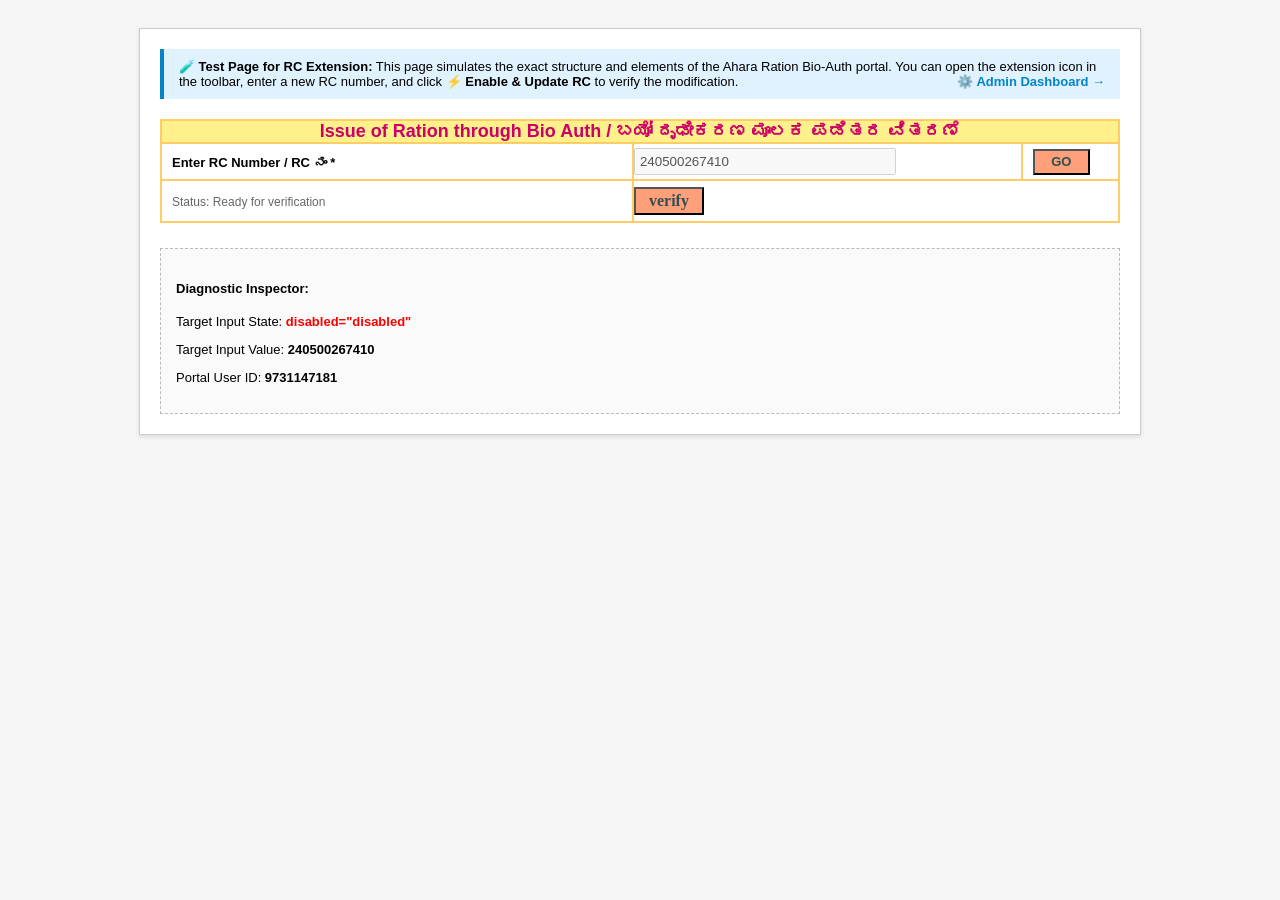
<file: index.html>
<!DOCTYPE html>
<html lang="en">
<head>
  <meta charset="UTF-8">
  <title>Portal Simulation Test Page</title>
  <style>
    body {
      font-family: Arial, sans-serif;
      background-color: #f5f5f5;
      padding: 20px;
    }
    .test-box {
      max-width: 960px;
      margin: 0 auto;
      background: white;
      padding: 20px;
      border: 1px solid #ccc;
      box-shadow: 0 2px 4px rgba(0,0,0,0.1);
    }
    .notice {
      background: #e0f2fe;
      border-left: 4px solid #0284c7;
      padding: 10px 15px;
      margin-bottom: 20px;
      font-size: 13px;
    }
  </style>
</head>
<body>
  <div class="test-box">
    <div class="notice">
      <strong>🧪 Test Page for RC Extension:</strong> This page simulates the exact structure and elements of the Ahara Ration Bio-Auth portal.
      You can open the extension icon in the toolbar, enter a new RC number, and click <b>⚡ Enable & Update RC</b> to verify the modification.
      <span style="float: right;"><a href="admin.html" style="color: #0284c7; font-weight: bold; text-decoration: none;">⚙️ Admin Dashboard &rarr;</a></span>
    </div>

    <!-- Exact table and inputs from user portal snippet -->
    <table id="ctl00_ContentPlaceHolder1_tbl_main" border="1" cellpadding="0" cellspacing="0" style="width: 100%;" bordercolor="#ffcc66" align="center">
      <tbody>
        <tr>
          <td style="height: 19px; text-align: center; background-color: #fef08a;" colspan="7">
            <span id="ctl00_ContentPlaceHolder1_Label13" style="font-size: large; color: #CC0066; font-weight: 700">
              Issue of Ration through Bio Auth / ಬಯೋ ದೃಢೀಕರಣ ಮೂಲಕ ಪಡಿತರ ವಿತರಣೆ
            </span>
          </td>
        </tr>
        <tr id="ctl00_ContentPlaceHolder1_tr_rc">
          <td style="width: 323px; text-align: left; height: 35px; padding-left: 10px;" colspan="4">
            <span id="ctl00_ContentPlaceHolder1_Label5" style="font-size: small; font-weight: bold;">
              Enter RC Number / RC ನಂ *
            </span>
          </td>
          <td style="width: 274px; height: 35px; text-align: left;" colspan="2">
            <!-- TARGET RC INPUT FIELD (Starts disabled as on live portal) -->
            <input 
              name="ctl00$ContentPlaceHolder1$txt_rc_no" 
              type="text" 
              value="240500267410" 
              maxlength="15" 
              id="ctl00_ContentPlaceHolder1_txt_rc_no" 
              disabled="disabled" 
              style="width:250px; padding: 4px;"
            >
          </td>
          <td style="text-align: left; height: 35px; padding-left: 10px;">
            <input type="submit" name="ctl00$ContentPlaceHolder1$btn_rc" value="GO" id="ctl00_ContentPlaceHolder1_btn_rc" style="color:DarkSlateGray;background-color:LightSalmon;font-weight:bold;width:57px;font-size: small; height: 26px;">
          </td>
        </tr>
        <tr id="ctl00_ContentPlaceHolder1_trbtnbio">
          <td colspan="4" style="height: 40px; padding-left: 10px;">
            <span style="font-size: 12px; color: #666;">Status: Ready for verification</span>
          </td>
          <td colspan="3" style="height: 40px;">
            <!-- VERIFY BUTTON AS SPECIFIED BY USER -->
            <input 
              type="submit" 
              name="ctl00$ContentPlaceHolder1$btn_verify" 
              value="verify" 
              onclick="alert('Verify clicked!'); return false;" 
              id="ctl00_ContentPlaceHolder1_btn_verify" 
              style="color:DarkSlateGray;background-color:LightSalmon;font-family:Times New Roman;font-size:Medium;font-weight:bold;width:70px;height:28px;"
            >
          </td>
        </tr>
      </tbody>
    </table>

    <!-- REQUIRED HIDDEN USERNAME INPUT AS SPECIFIED BY USER -->
    <input name="ctl00$ContentPlaceHolder1$hidusername" type="hidden" id="ctl00_ContentPlaceHolder1_hidusername" value="9731147181">
    <input name="ctl00$ContentPlaceHolder1$hidshopid" type="hidden" id="ctl00_ContentPlaceHolder1_hidshopid" value="16380">
    <input name="ctl00$ContentPlaceHolder1$hidshopno" type="hidden" id="ctl00_ContentPlaceHolder1_hidshopno" value="18">

    <div style="margin-top: 25px; padding: 15px; background: #fafafa; border: 1px dashed #bbb; font-size: 13px;">
      <h4>Diagnostic Inspector:</h4>
      <p>Target Input State: <b id="inspectState" style="color: red;">disabled="disabled"</b></p>
      <p>Target Input Value: <b id="inspectValue">240500267410</b></p>
      <p>Portal User ID: <b>9731147181</b></p>
    </div>
  </div>

  <script>
    // Live inspector to show the user how the extension dynamically modifies the element
    setInterval(() => {
      const el = document.getElementById('ctl00_ContentPlaceHolder1_txt_rc_no');
      if (el) {
        const stateEl = document.getElementById('inspectState');
        const valEl = document.getElementById('inspectValue');
        if (el.disabled) {
          stateEl.textContent = 'disabled="disabled"';
          stateEl.style.color = 'red';
        } else {
          stateEl.textContent = 'ENABLED (enable="enable", disabled removed)';
          stateEl.style.color = 'green';
        }
        valEl.textContent = el.value;
      }
    }, 400);
  </script>
</body>
</html>
</file>
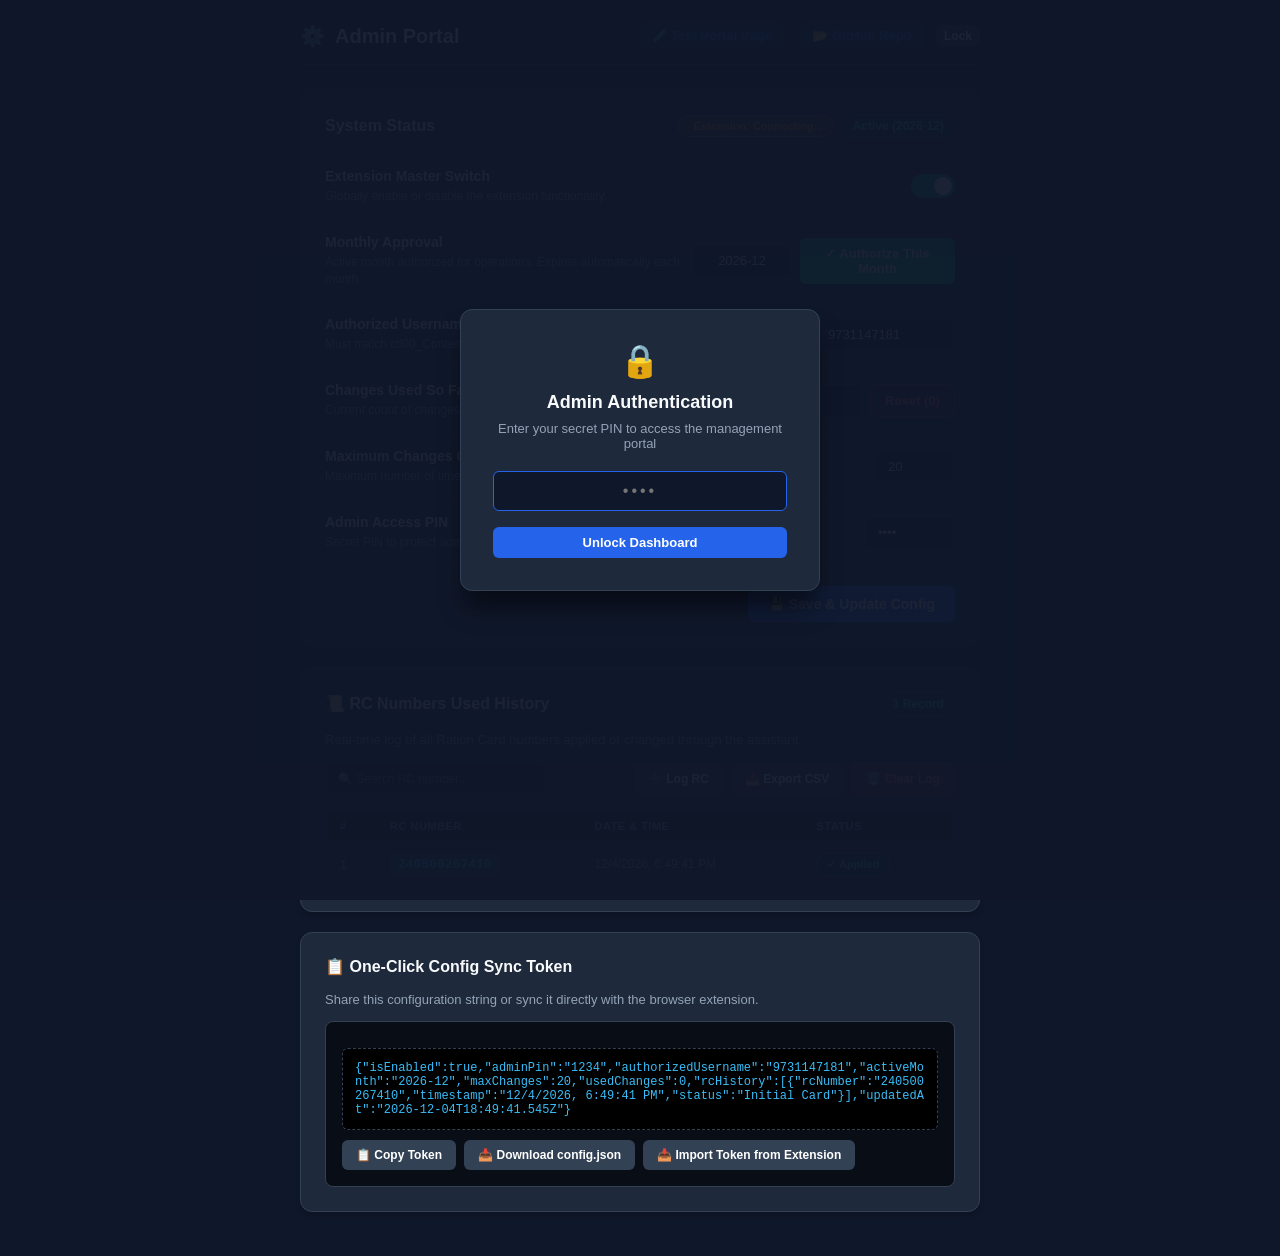
<file: admin.html>
<!DOCTYPE html>
<html lang="en">
<head>
  <meta charset="UTF-8">
  <meta name="viewport" content="width=device-width, initial-scale=1.0">
  <title>Admin Dashboard - Ration Portal Assistant</title>
  <style>
    :root {
      --primary: #2563eb;
      --primary-hover: #1d4ed8;
      --bg: #0f172a;
      --card-bg: #1e293b;
      --border: #334155;
      --text: #f8fafc;
      --subtext: #94a3b8;
      --success: #10b981;
      --danger: #ef4444;
      --warning: #f59e0b;
    }

    * {
      box-sizing: border-box;
      margin: 0;
      padding: 0;
      font-family: -apple-system, BlinkMacSystemFont, "Segoe UI", Roboto, Helvetica, Arial, sans-serif;
    }

    body {
      background-color: var(--bg);
      color: var(--text);
      min-height: 100vh;
      display: flex;
      flex-direction: column;
      align-items: center;
      padding: 24px 16px;
    }

    .container {
      width: 100%;
      max-width: 680px;
    }

    /* Header */
    .top-header {
      display: flex;
      justify-content: space-between;
      align-items: center;
      padding-bottom: 16px;
      margin-bottom: 24px;
      border-bottom: 1px solid var(--border);
    }

    .top-header h1 {
      font-size: 20px;
      font-weight: 700;
      display: flex;
      align-items: center;
      gap: 10px;
    }

    .nav-links a {
      color: var(--primary);
      text-decoration: none;
      font-size: 13px;
      font-weight: 600;
      margin-left: 12px;
      padding: 6px 12px;
      background: rgba(37, 99, 235, 0.1);
      border-radius: 6px;
      transition: all 0.2s;
    }

    .nav-links a:hover {
      background: rgba(37, 99, 235, 0.25);
    }

    /* Cards */
    .card {
      background: var(--card-bg);
      border: 1px solid var(--border);
      border-radius: 12px;
      padding: 24px;
      margin-bottom: 20px;
      box-shadow: 0 4px 6px -1px rgba(0, 0, 0, 0.2);
    }

    .card-title {
      font-size: 16px;
      font-weight: 700;
      margin-bottom: 16px;
      display: flex;
      justify-content: space-between;
      align-items: center;
    }

    /* Status Badge */
    .badge {
      display: inline-flex;
      align-items: center;
      gap: 6px;
      padding: 4px 10px;
      border-radius: 20px;
      font-size: 12px;
      font-weight: 600;
    }
    .badge-active {
      background: rgba(16, 185, 129, 0.15);
      color: #34d399;
      border: 1px solid rgba(16, 185, 129, 0.3);
    }
    .badge-disabled {
      background: rgba(239, 68, 68, 0.15);
      color: #f87171;
      border: 1px solid rgba(239, 68, 68, 0.3);
    }

    /* Form rows */
    .setting-row {
      display: flex;
      justify-content: space-between;
      align-items: center;
      padding: 14px 0;
      border-bottom: 1px solid rgba(255, 255, 255, 0.06);
    }

    .setting-row:last-child {
      border-bottom: none;
    }

    .setting-info {
      max-width: 65%;
    }

    .setting-info label {
      display: block;
      font-size: 14px;
      font-weight: 600;
      margin-bottom: 4px;
    }

    .setting-info .subtext {
      font-size: 12px;
      color: var(--subtext);
      line-height: 1.4;
    }

    .setting-control {
      display: flex;
      gap: 8px;
      align-items: center;
    }

    input[type="text"],
    input[type="number"],
    input[type="password"] {
      background: #0f172a;
      border: 1px solid var(--border);
      border-radius: 6px;
      padding: 8px 12px;
      color: #fff;
      font-size: 13px;
      outline: none;
      transition: border-color 0.2s;
    }

    input:focus {
      border-color: var(--primary);
    }

    /* Buttons */
    .btn {
      padding: 8px 14px;
      border-radius: 6px;
      border: none;
      font-size: 13px;
      font-weight: 600;
      cursor: pointer;
      display: inline-flex;
      align-items: center;
      gap: 6px;
      transition: all 0.2s;
    }

    .btn-primary {
      background: var(--primary);
      color: white;
    }
    .btn-primary:hover {
      background: var(--primary-hover);
    }

    .btn-success {
      background: var(--success);
      color: white;
    }
    .btn-success:hover {
      background: #059669;
    }

    .btn-danger {
      background: rgba(239, 68, 68, 0.2);
      color: #f87171;
      border: 1px solid rgba(239, 68, 68, 0.4);
    }
    .btn-danger:hover {
      background: rgba(239, 68, 68, 0.35);
    }

    .btn-secondary {
      background: var(--border);
      color: #fff;
    }

    /* Toggle Switch */
    .switch {
      position: relative;
      display: inline-block;
      width: 44px;
      height: 24px;
    }
    .switch input {
      opacity: 0;
      width: 0;
      height: 0;
    }
    .slider {
      position: absolute;
      cursor: pointer;
      top: 0; left: 0; right: 0; bottom: 0;
      background-color: var(--border);
      transition: 0.3s;
      border-radius: 24px;
    }
    .slider:before {
      position: absolute;
      content: "";
      height: 18px;
      width: 18px;
      left: 3px;
      bottom: 3px;
      background-color: white;
      transition: 0.3s;
      border-radius: 50%;
    }
    input:checked + .slider {
      background-color: var(--success);
    }
    input:checked + .slider:before {
      transform: translateX(20px);
    }

    /* Token box */
    .token-card {
      background: #090d16;
      border: 1px solid var(--border);
      border-radius: 8px;
      padding: 16px;
      margin-top: 14px;
    }

    .token-box {
      background: #000;
      border: 1px dashed var(--border);
      padding: 12px;
      border-radius: 6px;
      font-family: monospace;
      font-size: 12px;
      color: #38bdf8;
      word-break: break-all;
      margin: 10px 0;
      user-select: all;
    }

    /* Alerts */
    .alert {
      padding: 12px 16px;
      border-radius: 8px;
      font-size: 13px;
      margin-bottom: 16px;
      display: flex;
      align-items: center;
      gap: 10px;
    }
    .alert-success {
      background: rgba(16, 185, 129, 0.15);
      color: #34d399;
      border: 1px solid rgba(16, 185, 129, 0.3);
    }
    .alert-danger {
      background: rgba(239, 68, 68, 0.15);
      color: #f87171;
      border: 1px solid rgba(239, 68, 68, 0.3);
    }

    /* Lock Overlay */
    .lock-overlay {
      position: fixed;
      top: 0; left: 0; width: 100%; height: 100%;
      background: rgba(15, 23, 42, 0.95);
      display: flex;
      align-items: center;
      justify-content: center;
      z-index: 999;
    }
    .lock-card {
      background: var(--card-bg);
      border: 1px solid var(--border);
      border-radius: 12px;
      padding: 32px;
      width: 100%;
      max-width: 360px;
      text-align: center;
      box-shadow: 0 20px 25px -5px rgba(0, 0, 0, 0.5);
    }
    .lock-card h2 {
      margin-bottom: 8px;
      font-size: 18px;
    }
    .lock-card p {
      color: var(--subtext);
      font-size: 13px;
      margin-bottom: 20px;
    }
    .lock-card input {
      width: 100%;
      padding: 10px;
      margin-bottom: 16px;
      text-align: center;
      font-size: 16px;
      letter-spacing: 3px;
    }
    /* History Table */
    .table-container {
      width: 100%;
      overflow-x: auto;
      margin-top: 10px;
      border: 1px solid var(--border);
      border-radius: 8px;
    }
    .history-table {
      width: 100%;
      border-collapse: collapse;
      font-size: 13px;
      text-align: left;
    }
    .history-table th {
      background: #090d16;
      color: var(--subtext);
      padding: 10px 14px;
      font-weight: 600;
      border-bottom: 1px solid var(--border);
      text-transform: uppercase;
      font-size: 11px;
      letter-spacing: 0.5px;
    }
    .history-table td {
      padding: 10px 14px;
      border-bottom: 1px solid rgba(255, 255, 255, 0.05);
      color: var(--text);
    }
    .history-table tr:last-child td {
      border-bottom: none;
    }
    .history-table tr:hover td {
      background: rgba(255, 255, 255, 0.02);
    }
    .rc-badge {
      font-family: monospace;
      font-weight: 700;
      color: #38bdf8;
      background: rgba(56, 189, 248, 0.1);
      padding: 3px 8px;
      border-radius: 4px;
      display: inline-block;
    }
    .empty-row td {
      text-align: center;
      padding: 24px;
      color: var(--subtext);
      font-style: italic;
    }
    .hidden {
      display: none !important;
    }
  </style>
</head>
<body>

  <!-- Lock Screen Overlay -->
  <div id="lockOverlay" class="lock-overlay">
    <div class="lock-card">
      <div style="font-size: 32px; margin-bottom: 12px;">🔒</div>
      <h2>Admin Authentication</h2>
      <p>Enter your secret PIN to access the management portal</p>
      <input type="password" id="inputPin" placeholder="••••" maxlength="8" autofocus>
      <button id="btnUnlock" class="btn btn-primary" style="width: 100%; justify-content: center;">
        Unlock Dashboard
      </button>
      <div id="lockError" class="alert alert-danger hidden" style="margin-top: 14px; padding: 8px;">
        Incorrect PIN. Default is: 1234
      </div>
    </div>
  </div>

  <!-- Dashboard Container -->
  <div class="container">
    <header class="top-header">
      <h1>
        <span>⚙️</span> Admin Portal
      </h1>
      <nav class="nav-links">
        <a href="test_page.html" target="_blank">🧪 Test Portal Page</a>
        <a href="https://github.com/mantub013/login" target="_blank">📂 GitHub Repo</a>
        <button id="btnLock" class="btn btn-secondary" style="padding: 4px 8px; font-size: 12px; margin-left: 8px;">Lock</button>
      </nav>
    </header>

    <div id="alertMsg" class="alert alert-success hidden"></div>

    <!-- Overview Card -->
    <div class="card">
      <div class="card-title">
        <span>System Status</span>
        <div style="display: flex; gap: 8px; align-items: center;">
          <span id="extStatusPill" class="badge" style="background: rgba(245, 158, 11, 0.15); color: #f59e0b; border: 1px solid rgba(245, 158, 11, 0.3); font-size: 11px;">
            <span class="dot" style="background: #f59e0b;"></span> Extension: Connecting...
          </span>
          <span id="badgeStatus" class="badge badge-active">Active</span>
        </div>
      </div>

      <!-- Master Switch -->
      <div class="setting-row">
        <div class="setting-info">
          <label>Extension Master Switch</label>
          <div class="subtext">Globally enable or disable the extension functionality.</div>
        </div>
        <div class="setting-control">
          <label class="switch">
            <input type="checkbox" id="switchEnabled" checked>
            <span class="slider"></span>
          </label>
        </div>
      </div>

      <!-- Monthly Authorization -->
      <div class="setting-row">
        <div class="setting-info">
          <label>Monthly Approval</label>
          <div class="subtext">Active month authorized for operations. Expires automatically each month.</div>
        </div>
        <div class="setting-control">
          <input type="text" id="activeMonth" style="width: 100px; text-align: center;" readonly>
          <button id="btnAuthorizeCurrentMonth" class="btn btn-success">
            ✓ Authorize This Month
          </button>
        </div>
      </div>

      <!-- Authorized Username -->
      <div class="setting-row">
        <div class="setting-info">
          <label>Authorized Username / Phone</label>
          <div class="subtext">Must match <code>ctl00_ContentPlaceHolder1_hidusername</code> on the portal.</div>
        </div>
        <div class="setting-control">
          <input type="text" id="authUsername" value="9731147181" style="width: 140px;">
        </div>
      </div>

      <!-- Changes Used Counter -->
      <div class="setting-row">
        <div class="setting-info">
          <label>Changes Used So Far</label>
          <div class="subtext">Current count of changes used by user. Edit directly or click Reset to 0.</div>
        </div>
        <div class="setting-control">
          <input type="number" id="inputChangesUsed" value="0" min="0" max="9999" style="width: 80px;">
          <button id="btnResetCounter" class="btn btn-danger" title="Reset counter to 0">
            Reset (0)
          </button>
        </div>
      </div>

      <!-- Max Usage Limit -->
      <div class="setting-row">
        <div class="setting-info">
          <label>Maximum Changes Quota</label>
          <div class="subtext">Maximum number of times the user is permitted to update the RC number.</div>
        </div>
        <div class="setting-control">
          <input type="number" id="maxChanges" value="50" min="1" max="9999" style="width: 80px;">
        </div>
      </div>

      <!-- PIN Setting -->
      <div class="setting-row">
        <div class="setting-info">
          <label>Admin Access PIN</label>
          <div class="subtext">Secret PIN to protect admin settings in the extension & dashboard.</div>
        </div>
        <div class="setting-control">
          <input type="password" id="adminPin" value="1234" maxlength="8" style="width: 90px;">
        </div>
      </div>

      <div style="margin-top: 20px; display: flex; justify-content: flex-end; gap: 10px;">
        <button id="btnSaveConfig" class="btn btn-primary" style="padding: 10px 20px; font-size: 14px;">
          💾 Save & Update Config
        </button>
      </div>
    </div>

    <!-- RC Numbers Used History Card -->
    <div class="card">
      <div class="card-title">
        <span>📜 RC Numbers Used History</span>
        <span id="historyCountBadge" class="badge badge-active">0 Records</span>
      </div>
      <p style="font-size: 13px; color: var(--subtext); margin-bottom: 16px;">
        Real-time log of all Ration Card numbers applied or changed through the assistant.
      </p>

      <div style="display: flex; gap: 10px; margin-bottom: 14px; justify-content: space-between; flex-wrap: wrap;">
        <input type="text" id="inputSearchRc" placeholder="🔍 Search RC number..." style="width: 220px; font-size: 12px;">
        <div style="display: flex; gap: 8px;">
          <button id="btnAddTestRc" class="btn btn-secondary" style="font-size: 12px;">➕ Log RC</button>
          <button id="btnExportCsv" class="btn btn-secondary" style="font-size: 12px;">📥 Export CSV</button>
          <button id="btnClearRcLog" class="btn btn-danger" style="font-size: 12px;">🗑️ Clear Log</button>
        </div>
      </div>

      <div class="table-container">
        <table class="history-table">
          <thead>
            <tr>
              <th style="width: 50px;">#</th>
              <th>RC Number</th>
              <th>Date & Time</th>
              <th>Status</th>
            </tr>
          </thead>
          <tbody id="historyTableBody">
            <!-- Dynamic rows -->
          </tbody>
        </table>
      </div>
    </div>

    <!-- Live Sync Token / Config Card -->
    <div class="card">
      <div class="card-title">
        <span>📋 One-Click Config Sync Token</span>
      </div>
      <p style="font-size: 13px; color: var(--subtext);">
        Share this configuration string or sync it directly with the browser extension.
      </p>

      <div class="token-card">
        <div id="configTokenBox" class="token-box">Loading configuration...</div>
        <div style="display: flex; gap: 8px; flex-wrap: wrap;">
          <button id="btnCopyToken" class="btn btn-secondary" style="font-size: 12px;">
            📋 Copy Token
          </button>
          <button id="btnDownloadConfig" class="btn btn-secondary" style="font-size: 12px;">
            📥 Download config.json
          </button>
          <button id="btnImportToken" class="btn btn-secondary" style="font-size: 12px;">
            📥 Import Token from Extension
          </button>
        </div>
      </div>
    </div>
  </div>

  <script>
    function getYearMonth() {
      const d = new Date();
      return `${d.getFullYear()}-${String(d.getMonth() + 1).padStart(2, "0")}`;
    }

    const STORAGE_KEY = "rc_admin_dashboard_config";
    const CLOUD_CONFIG_URL = "https://api.restful-api.dev/objects/ff808181a09d98f701a163563ba055e7";

    const DEFAULT_CONFIG = {
      isEnabled: true,
      adminPin: "1234",
      authorizedUsername: "9731147181",
      activeMonth: getYearMonth(),
      maxChanges: 20,
      usedChanges: 0,
      rcHistory: [
        { rcNumber: "240500267410", timestamp: new Date().toLocaleString(), status: "Initial Card" }
      ],
      updatedAt: new Date().toISOString()
    };

    function loadConfig() {
      try {
        const saved = localStorage.getItem(STORAGE_KEY);
        if (saved) {
          const parsed = JSON.parse(saved);
          return { ...DEFAULT_CONFIG, ...parsed, rcHistory: parsed.rcHistory || DEFAULT_CONFIG.rcHistory };
        }
      } catch (e) {
        console.error(e);
      }
      return { ...DEFAULT_CONFIG };
    }

    function saveConfig(cfg) {
      cfg.updatedAt = new Date().toISOString();
      localStorage.setItem(STORAGE_KEY, JSON.stringify(cfg));
    }

    function syncToCloud(cfg) {
      return fetch(CLOUD_CONFIG_URL, {
        method: "PUT",
        headers: { "Content-Type": "application/json" },
        body: JSON.stringify({
          name: "rc_config",
          data: {
            isEnabled: cfg.isEnabled,
            authorizedUsername: cfg.authorizedUsername,
            activeMonth: cfg.activeMonth,
            maxChanges: cfg.maxChanges,
            usedChanges: cfg.usedChanges,
            updatedAt: cfg.updatedAt
          }
        })
      }).then(r => r.json()).catch(err => {
        console.warn("Cloud sync error:", err);
      });
    }

    function fetchFromCloud() {
      fetch(CLOUD_CONFIG_URL, { cache: "no-store" })
        .then(r => r.json())
        .then(obj => {
          if (obj && obj.data) {
            const c = obj.data;
            if (typeof c.maxChanges === "number") currentConfig.maxChanges = c.maxChanges;
            if (typeof c.usedChanges === "number") currentConfig.usedChanges = c.usedChanges;
            if (c.activeMonth) currentConfig.activeMonth = c.activeMonth;
            if (c.authorizedUsername) currentConfig.authorizedUsername = c.authorizedUsername;
            if (typeof c.isEnabled === "boolean") currentConfig.isEnabled = c.isEnabled;
            saveConfig(currentConfig);
            updateUi();
          }
        })
        .catch(err => console.log("Cloud fetch error:", err));
    }

    let currentConfig = loadConfig();

    // DOM references
    const lockOverlay = document.getElementById("lockOverlay");
    const inputPin = document.getElementById("inputPin");
    const btnUnlock = document.getElementById("btnUnlock");
    const lockError = document.getElementById("lockError");
    const btnLock = document.getElementById("btnLock");

    const badgeStatus = document.getElementById("badgeStatus");
    const switchEnabled = document.getElementById("switchEnabled");
    const activeMonth = document.getElementById("activeMonth");
    const btnAuthorizeCurrentMonth = document.getElementById("btnAuthorizeCurrentMonth");
    const authUsername = document.getElementById("authUsername");
    const inputChangesUsed = document.getElementById("inputChangesUsed");
    const maxChanges = document.getElementById("maxChanges");
    const btnResetCounter = document.getElementById("btnResetCounter");
    const adminPin = document.getElementById("adminPin");
    const btnSaveConfig = document.getElementById("btnSaveConfig");
    const configTokenBox = document.getElementById("configTokenBox");
    const btnCopyToken = document.getElementById("btnCopyToken");
    const btnImportToken = document.getElementById("btnImportToken");
    const alertMsg = document.getElementById("alertMsg");

    // History elements
    const historyCountBadge = document.getElementById("historyCountBadge");
    const inputSearchRc = document.getElementById("inputSearchRc");
    const historyTableBody = document.getElementById("historyTableBody");
    const btnAddTestRc = document.getElementById("btnAddTestRc");
    const btnExportCsv = document.getElementById("btnExportCsv");
    const btnClearRcLog = document.getElementById("btnClearRcLog");

    function showAlert(text) {
      alertMsg.textContent = text;
      alertMsg.classList.remove("hidden");
      setTimeout(() => alertMsg.classList.add("hidden"), 3000);
    }

    function renderHistoryTable(filterText = "") {
      const history = currentConfig.rcHistory || [];
      const query = filterText.toLowerCase().trim();
      const filtered = history.filter(item => (item.rcNumber || "").toLowerCase().includes(query));

      historyCountBadge.textContent = `${filtered.length} Record${filtered.length === 1 ? "" : "s"}`;
      historyTableBody.innerHTML = "";

      if (filtered.length === 0) {
        const tr = document.createElement("tr");
        tr.className = "empty-row";
        tr.innerHTML = '<td colspan="4">No ration card numbers match the query.</td>';
        historyTableBody.appendChild(tr);
        return;
      }

      filtered.forEach((item, idx) => {
        const tr = document.createElement("tr");
        tr.innerHTML = `
          <td style="color: var(--subtext);">${idx + 1}</td>
          <td><span class="rc-badge">${item.rcNumber}</span></td>
          <td style="color: var(--subtext); font-size: 12px;">${item.timestamp || "N/A"}</td>
          <td><span class="badge badge-active" style="font-size: 11px;">✓ Applied</span></td>
        `;
        historyTableBody.appendChild(tr);
      });
    }

    function updateUi() {
      switchEnabled.checked = currentConfig.isEnabled;
      activeMonth.value = currentConfig.activeMonth || getYearMonth();
      authUsername.value = currentConfig.authorizedUsername || "9731147181";
      if (inputChangesUsed) inputChangesUsed.value = currentConfig.usedChanges || 0;
      maxChanges.value = currentConfig.maxChanges || 50;
      adminPin.value = currentConfig.adminPin || "1234";

      const currentMonth = getYearMonth();
      const isExpired = currentConfig.activeMonth !== currentMonth;

      if (!currentConfig.isEnabled) {
        badgeStatus.className = "badge badge-disabled";
        badgeStatus.textContent = "Disabled";
      } else if (isExpired) {
        badgeStatus.className = "badge badge-disabled";
        badgeStatus.textContent = `Expired (${currentConfig.activeMonth})`;
      } else {
        badgeStatus.className = "badge badge-active";
        badgeStatus.textContent = `Active (${currentConfig.activeMonth})`;
      }

      configTokenBox.textContent = JSON.stringify(currentConfig);
      renderHistoryTable(inputSearchRc.value);
    }

    // PIN Authentication
    function doUnlock() {
      const entered = inputPin.value.trim();
      const validPin = (currentConfig && currentConfig.adminPin) ? currentConfig.adminPin : "1234";

      // Allow either current custom PIN or default PIN "1234" for recovery
      if (entered === validPin || entered === "1234") {
        lockOverlay.style.display = "none";
        lockOverlay.classList.add("hidden");
        lockError.style.display = "none";
        lockError.classList.add("hidden");
        sessionStorage.setItem("admin_logged_in", "true");
        updateUi();
      } else {
        lockError.style.display = "block";
        lockError.classList.remove("hidden");
      }
    }

    btnUnlock.addEventListener("click", doUnlock);

    inputPin.addEventListener("keyup", (e) => {
      if (e.key === "Enter") doUnlock();
    });

    btnLock.addEventListener("click", () => {
      inputPin.value = "";
      sessionStorage.removeItem("admin_logged_in");
      lockOverlay.style.display = "flex";
      lockOverlay.classList.remove("hidden");
      inputPin.focus();
    });

    // Auto-unlock if already authenticated in this session
    if (sessionStorage.getItem("admin_logged_in") === "true") {
      lockOverlay.style.display = "none";
      lockOverlay.classList.add("hidden");
    }

    const btnDownloadConfig = document.getElementById("btnDownloadConfig");

    // Authorize Current Month (Auto-saves immediately)
    btnAuthorizeCurrentMonth.addEventListener("click", () => {
      const thisMonth = getYearMonth();
      activeMonth.value = thisMonth;
      currentConfig.activeMonth = thisMonth;
      saveConfig(currentConfig);
      updateUi();
      // Notify extension directly
      window.postMessage({ type: "RC_ADMIN_SAVE_DATA", updates: { activeMonth: thisMonth } }, "*");
      showAlert(`✓ Authorized and saved for current month (${thisMonth})`);
    });

    // Reset Counter (Auto-saves immediately)
    btnResetCounter.addEventListener("click", () => {
      if (confirm("Reset change counter to 0?")) {
        currentConfig.usedChanges = 0;
        currentConfig.lastResetTimestamp = Date.now();
        saveConfig(currentConfig);
        updateUi();
        window.postMessage({ type: "RC_ADMIN_SAVE_DATA", updates: { usedChanges: 0, lastResetTimestamp: currentConfig.lastResetTimestamp } }, "*");
        showAlert("✓ Changes Used reset to 0 and synced to extension!");
      }
    });

    // Filter Search
    inputSearchRc.addEventListener("input", (e) => {
      renderHistoryTable(e.target.value);
    });

    // Add Manual RC Entry
    btnAddTestRc.addEventListener("click", () => {
      const rc = prompt("Enter Ration Card number to log:", "240500267410");
      if (rc && rc.trim()) {
        const newEntry = {
          rcNumber: rc.trim(),
          timestamp: new Date().toLocaleString(),
          status: "Manual Entry"
        };
        currentConfig.rcHistory = [newEntry, ...(currentConfig.rcHistory || [])];
        currentConfig.usedChanges = (currentConfig.usedChanges || 0) + 1;
        saveConfig(currentConfig);
        updateUi();
        window.postMessage({ type: "RC_ADMIN_SAVE_DATA", updates: { rcHistory: currentConfig.rcHistory, usedChanges: currentConfig.usedChanges } }, "*");
        showAlert(`✓ Logged RC number: ${rc.trim()}`);
      }
    });

    // Clear History Log
    btnClearRcLog.addEventListener("click", () => {
      if (confirm("Clear all recorded RC numbers from log?")) {
        currentConfig.rcHistory = [];
        saveConfig(currentConfig);
        updateUi();
        window.postMessage({ type: "RC_ADMIN_SAVE_DATA", updates: { rcHistory: [] } }, "*");
        showAlert("✓ RC history log cleared.");
      }
    });

    // Export CSV
    btnExportCsv.addEventListener("click", () => {
      const history = currentConfig.rcHistory || [];
      if (history.length === 0) {
        alert("No records to export.");
        return;
      }
      let csvContent = "data:text/csv;charset=utf-8,Index,RC Number,Date & Time,Status\n";
      history.forEach((row, i) => {
        csvContent += `${i + 1},"${row.rcNumber}","${row.timestamp}","Applied"\n`;
      });
      const encodedUri = encodeURI(csvContent);
      const link = document.createElement("a");
      link.setAttribute("href", encodedUri);
      link.setAttribute("download", `rc_numbers_history_${getYearMonth()}.csv`);
      document.body.appendChild(link);
      link.click();
      document.body.removeChild(link);
    });

    let isExtConnected = false;
    const extStatusPill = document.getElementById("extStatusPill");

    function setExtConnected(connected) {
      isExtConnected = connected;
      if (extStatusPill) {
        if (connected) {
          extStatusPill.style.background = "rgba(16, 185, 129, 0.15)";
          extStatusPill.style.color = "#34d399";
          extStatusPill.style.borderColor = "rgba(16, 185, 129, 0.3)";
          extStatusPill.innerHTML = '<span class="dot" style="background: #10b981;"></span> Extension: Connected & Synced';
        } else {
          extStatusPill.style.background = "rgba(245, 158, 11, 0.15)";
          extStatusPill.style.color = "#f59e0b";
          extStatusPill.style.borderColor = "rgba(245, 158, 11, 0.3)";
          extStatusPill.innerHTML = '<span class="dot" style="background: #f59e0b;"></span> Extension: Not Connected (Reload Extension)';
        }
      }
    }

    function pingExtension() {
      window.postMessage({ type: "RC_ADMIN_PING" }, "*");
      window.postMessage({ type: "RC_ADMIN_REQUEST_DATA" }, "*");
    }

    // Save Config
    btnSaveConfig.addEventListener("click", () => {
      currentConfig.isEnabled = switchEnabled.checked;
      currentConfig.activeMonth = activeMonth.value.trim() || getYearMonth();
      currentConfig.authorizedUsername = authUsername.value.trim() || "9731147181";
      currentConfig.maxChanges = parseInt(maxChanges.value, 10) || 20;
      currentConfig.usedChanges = parseInt(inputChangesUsed.value, 10) || 0;
      currentConfig.lastResetTimestamp = Date.now();
      currentConfig.updatedAt = new Date().toISOString();
      currentConfig.adminPin = adminPin.value.trim() || "1234";

      saveConfig(currentConfig);
      updateUi();

      // 1. Sync to real-time cloud endpoint (updates all devices and extensions instantly)
      syncToCloud(currentConfig);

      // 2. Send to local extension if present
      window.postMessage({ type: "RC_ADMIN_SAVE_DATA", updates: currentConfig }, "*");

      showAlert(`✅ Live Cloud Synced! Limit (${currentConfig.maxChanges}) saved and live-synced to your Chrome Extension!`);
    });

    // Copy Token
    btnCopyToken.addEventListener("click", () => {
      navigator.clipboard.writeText(configTokenBox.textContent).then(() => {
        showAlert("✓ Config token copied to clipboard!");
      });
    });

    // Download config.json
    btnDownloadConfig.addEventListener("click", () => {
      const jsonStr = JSON.stringify({
        isEnabled: currentConfig.isEnabled,
        authorizedUsername: currentConfig.authorizedUsername,
        activeMonth: currentConfig.activeMonth,
        maxChanges: currentConfig.maxChanges,
        usedChanges: currentConfig.usedChanges,
        lastResetTimestamp: currentConfig.lastResetTimestamp || Date.now(),
        updatedAt: new Date().toISOString()
      }, null, 2);
      const blob = new Blob([jsonStr], { type: "application/json" });
      const url = URL.createObjectURL(blob);
      const a = document.createElement("a");
      a.href = url;
      a.download = "config.json";
      document.body.appendChild(a);
      a.click();
      document.body.removeChild(a);
      URL.revokeObjectURL(url);
      showAlert("✓ Downloaded config.json with updated Changes Used count!");
    });

    // Import Token
    btnImportToken.addEventListener("click", () => {
      const token = prompt("Paste Config Sync Token from Extension:");
      if (token && token.trim()) {
        try {
          const parsed = JSON.parse(token.trim());
          currentConfig = { ...currentConfig, ...parsed };
          saveConfig(currentConfig);
          updateUi();
          window.postMessage({ type: "RC_ADMIN_SAVE_DATA", updates: currentConfig }, "*");
          showAlert("✓ Successfully imported token and synced RC history!");
        } catch (e) {
          alert("Invalid token format: " + e.message);
        }
      }
    });

    // Listen for extension direct bridge messages
    window.addEventListener("message", (event) => {
      if (!event.data || !event.data.type) return;

      if (event.data.type === "RC_EXTENSION_PONG") {
        setExtConnected(true);
      }

      if (event.data.type === "RC_ADMIN_RESPONSE_DATA" && event.data.data) {
        setExtConnected(true);
        const extData = event.data.data;
        // Admin is the master for maxChanges. If extension differs, update extension to match admin!
        if (extData.maxChanges && extData.maxChanges !== currentConfig.maxChanges) {
          window.postMessage({ type: "RC_ADMIN_SAVE_DATA", updates: { maxChanges: currentConfig.maxChanges } }, "*");
        }
        if (typeof extData.usedChanges === "number" && extData.usedChanges > (currentConfig.usedChanges || 0)) {
          currentConfig.usedChanges = extData.usedChanges;
          if (inputChangesUsed) inputChangesUsed.value = extData.usedChanges;
        }
        if (extData.rcHistory && extData.rcHistory.length > 0) {
          currentConfig.rcHistory = extData.rcHistory;
        }
        saveConfig(currentConfig);
        updateUi();
      }

      if (event.data.type === "RC_ADMIN_SAVE_SUCCESS") {
        setExtConnected(true);
        const saved = event.data.data || currentConfig;
        showAlert(`✅ Limit (${saved.maxChanges}) confirmed updated in your Chrome Extension!`);
      }
    });

    // Auto-ping extension
    setInterval(pingExtension, 2500);
    pingExtension();

    fetchFromCloud();
    updateUi();
  </script>
</body>
</html>
</file>
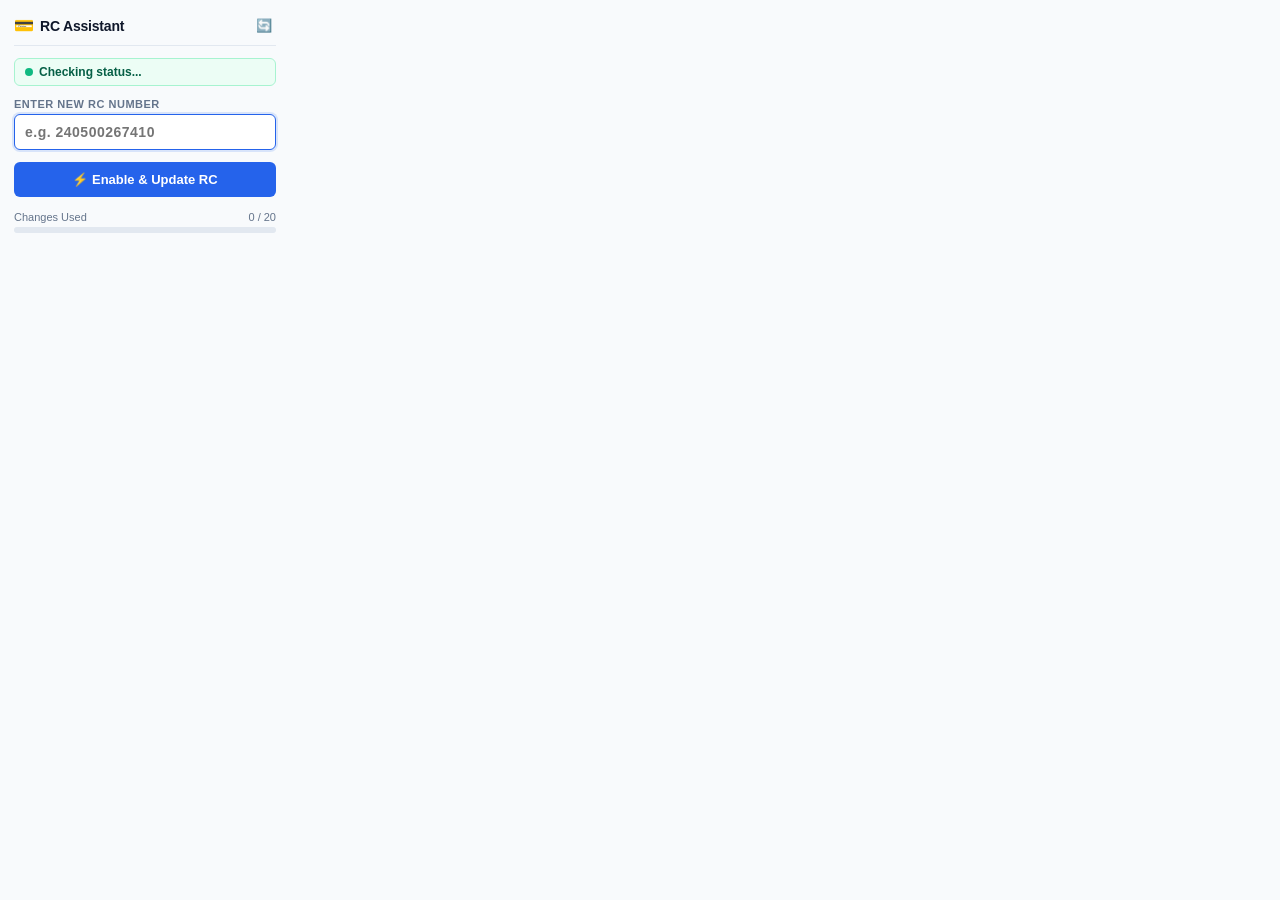
<file: popup.html>
<!DOCTYPE html>
<html lang="en">
<head>
  <meta charset="UTF-8">
  <meta name="viewport" content="width=device-width, initial-scale=1.0">
  <title>RC Number Manager</title>
  <link rel="stylesheet" href="popup.css">
</head>
<body>
  <div class="app-container">
    <!-- Header with Sync Button -->
    <header class="header">
      <div class="title-wrap">
        <span class="icon">💳</span>
        <h1 class="title">RC Assistant</h1>
      </div>
      <button id="btnRefreshSync" class="icon-btn" title="Sync Latest Limit & Status">🔄</button>
    </header>

    <!-- User View Only -->
    <main class="view">
      <!-- Status Badge -->
      <div id="statusBadge" class="status-badge badge-active">
        <span class="dot"></span>
        <span id="statusText">Checking status...</span>
      </div>

      <!-- RC Input Form -->
      <div class="form-group">
        <label for="inputRcNumber">Enter New RC Number</label>
        <input 
          type="text" 
          id="inputRcNumber" 
          placeholder="e.g. 240500267410" 
          maxlength="15" 
          autocomplete="off"
          autofocus
        />
      </div>

      <!-- Action Button -->
      <button id="btnApplyRc" class="btn btn-primary">
        ⚡ Enable & Update RC
      </button>

      <!-- Usage Counter -->
      <div class="quota-container">
        <div class="quota-labels">
          <span>Changes Used</span>
          <span id="quotaCountText">0 / 20</span>
        </div>
        <div class="progress-bar-bg">
          <div id="quotaProgressBar" class="progress-bar-fill" style="width: 0%;"></div>
        </div>
      </div>

      <!-- Notification / Feedback -->
      <div id="userFeedback" class="feedback-msg hidden"></div>
    </main>
  </div>

  <script src="popup.js"></script>
</body>
</html>
</file>
<file: popup.css>
* {
  box-sizing: border-box;
  margin: 0;
  padding: 0;
  font-family: -apple-system, BlinkMacSystemFont, "Segoe UI", Roboto, Oxygen, Ubuntu, Cantarell, sans-serif;
}

body {
  width: 290px;
  background-color: #f8fafc;
  color: #1e293b;
  font-size: 13px;
  overflow: hidden;
}

.app-container {
  padding: 14px;
}

/* Header */
.header {
  display: flex;
  align-items: center;
  justify-content: space-between;
  margin-bottom: 12px;
  padding-bottom: 8px;
  border-bottom: 1px solid #e2e8f0;
}

.icon-btn {
  background: none;
  border: none;
  cursor: pointer;
  font-size: 13px;
  padding: 4px;
  border-radius: 4px;
  transition: transform 0.2s, background 0.2s;
}

.icon-btn:hover {
  background-color: #e2e8f0;
}

.icon-btn:active {
  transform: rotate(180deg);
}

.title-wrap {
  display: flex;
  align-items: center;
  gap: 6px;
}

.icon {
  font-size: 16px;
}

.title {
  font-size: 14px;
  font-weight: 700;
  color: #0f172a;
  letter-spacing: -0.2px;
}

/* View */
.view {
  display: flex;
  flex-direction: column;
  gap: 12px;
}

.hidden {
  display: none !important;
}

/* Status Badge */
.status-badge {
  display: flex;
  align-items: center;
  gap: 6px;
  padding: 6px 10px;
  border-radius: 6px;
  font-size: 12px;
  font-weight: 600;
}

.dot {
  width: 8px;
  height: 8px;
  border-radius: 50%;
  display: inline-block;
}

.badge-active {
  background-color: #ecfdf5;
  color: #065f46;
  border: 1px solid #a7f3d0;
}
.badge-active .dot {
  background-color: #10b981;
}

.badge-disabled {
  background-color: #fef2f2;
  color: #991b1b;
  border: 1px solid #fecaca;
}
.badge-disabled .dot {
  background-color: #ef4444;
}

.badge-warning {
  background-color: #fffbeb;
  color: #92400e;
  border: 1px solid #fde68a;
}
.badge-warning .dot {
  background-color: #f59e0b;
}

/* Forms */
.form-group {
  display: flex;
  flex-direction: column;
  gap: 4px;
}

label {
  font-size: 11px;
  font-weight: 600;
  text-transform: uppercase;
  letter-spacing: 0.5px;
  color: #64748b;
}

input[type="text"] {
  width: 100%;
  padding: 9px 10px;
  border: 1px solid #cbd5e1;
  border-radius: 6px;
  font-size: 14px;
  font-weight: 600;
  letter-spacing: 0.5px;
  color: #0f172a;
  background-color: #ffffff;
  outline: none;
  transition: border-color 0.2s, box-shadow 0.2s;
}

input:focus {
  border-color: #2563eb;
  box-shadow: 0 0 0 2px rgba(37, 99, 235, 0.15);
}

/* Buttons */
.btn {
  padding: 10px 12px;
  border: none;
  border-radius: 6px;
  font-size: 13px;
  font-weight: 600;
  cursor: pointer;
  display: inline-flex;
  align-items: center;
  justify-content: center;
  transition: all 0.2s;
  width: 100%;
}

.btn-primary {
  background-color: #2563eb;
  color: #ffffff;
}

.btn-primary:hover {
  background-color: #1d4ed8;
}

.btn-primary:disabled {
  background-color: #94a3b8;
  cursor: not-allowed;
}

/* Quota Tracker */
.quota-container {
  display: flex;
  flex-direction: column;
  gap: 4px;
  margin-top: 2px;
}

.quota-labels {
  display: flex;
  justify-content: space-between;
  font-size: 11px;
  color: #64748b;
  font-weight: 500;
}

.progress-bar-bg {
  width: 100%;
  height: 6px;
  background-color: #e2e8f0;
  border-radius: 3px;
  overflow: hidden;
}

.progress-bar-fill {
  height: 100%;
  background-color: #10b981;
  transition: width 0.3s ease, background-color 0.3s ease;
}

/* Feedback Messages */
.feedback-msg {
  padding: 8px 10px;
  border-radius: 6px;
  font-size: 11.5px;
  line-height: 1.4;
}

.feedback-msg.success {
  background-color: #ecfdf5;
  color: #065f46;
  border: 1px solid #a7f3d0;
}

.feedback-msg.error {
  background-color: #fef2f2;
  color: #991b1b;
  border: 1px solid #fecaca;
}

.feedback-msg.info {
  background-color: #eff6ff;
  color: #1e40af;
  border: 1px solid #bfdbfe;
}
</file>
